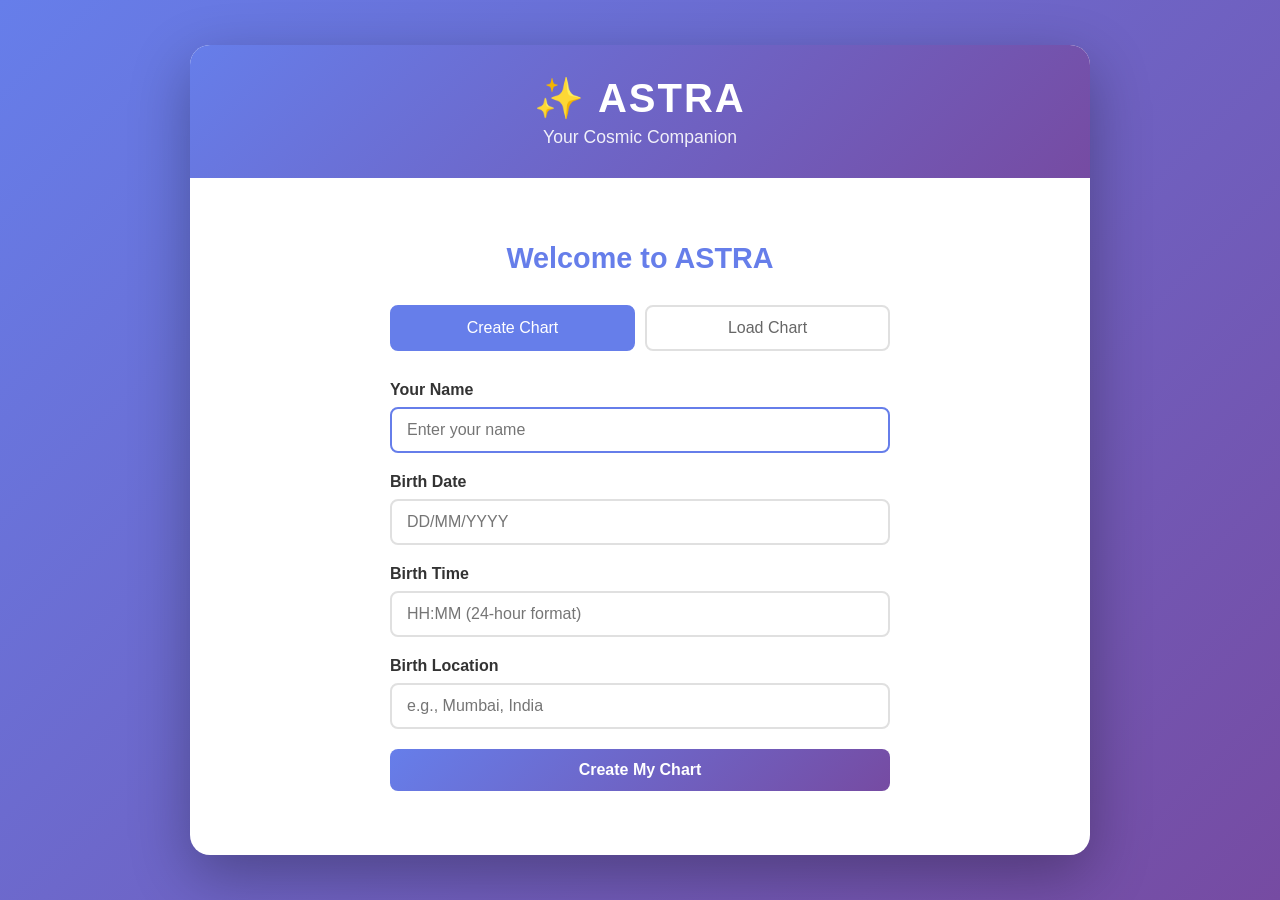
<file: static/index.html>
<!DOCTYPE html>
<html lang="en">
<head>
    <meta charset="UTF-8">
    <meta name="viewport" content="width=device-width, initial-scale=1.0">
    <title>ASTRA - AI Vedic Astrology</title>
    <link rel="stylesheet" href="/static/style.css">
</head>
<body>
    <div class="container">
        <header class="header">
            <h1>✨ ASTRA</h1>
            <p>Your Cosmic Companion</p>
        </header>

        <div id="loginPage" class="page active">
            <div class="login-container">
                <h2>Welcome to ASTRA</h2>
                
                <div class="tab-buttons">
                    <button class="tab-btn active" onclick="switchTab('create')">Create Chart</button>
                    <button class="tab-btn" onclick="switchTab('load')">Load Chart</button>
                </div>

                <!-- Create User -->
                <div id="createTab" class="tab-content active">
                    <form id="createForm" onsubmit="createUser(event)">
                        <div class="form-group">
                            <label>Your Name</label>
                            <input type="text" id="name" required placeholder="Enter your name">
                        </div>

                        <div class="form-group">
                            <label>Birth Date</label>
                            <input type="text" id="birthDate" required placeholder="DD/MM/YYYY">
                        </div>

                        <div class="form-group">
                            <label>Birth Time</label>
                            <input type="text" id="birthTime" required placeholder="HH:MM (24-hour format)">
                        </div>

                        <div class="form-group">
                            <label>Birth Location</label>
                            <input type="text" id="location" required placeholder="e.g., Mumbai, India">
                        </div>

                        <button type="submit" class="btn-primary">Create My Chart</button>
                    </form>
                </div>

                <!-- Load User -->
                <div id="loadTab" class="tab-content">
                    <div id="usersList" class="users-list"></div>
                    <p id="noUsers" style="text-align: center; color: #666;">No saved charts. Create one first!</p>
                </div>
            </div>
        </div>

        <!-- Chat Page -->
        <div id="chatPage" class="page">
            <div class="chat-header">
                <div class="user-info">
                    <h2 id="userName"></h2>
                    <p id="userLocation"></p>
                </div>
                <button class="btn-logout" onclick="logout()">← Back</button>
            </div>

            <div id="chatBox" class="chat-box">
                <div class="welcome-message">
                    <h3>Welcome! 🌙</h3>
                    <p>Ask me anything about your astrological journey</p>
                </div>
            </div>

            <div class="chat-input-container">
                <form onsubmit="sendMessage(event)">
                    <input 
                        type="text" 
                        id="messageInput" 
                        placeholder="Ask about love, career, health..." 
                        autocomplete="off"
                    >
                    <button type="submit" class="btn-send">Send</button>
                </form>
            </div>
        </div>
    </div>

    <script src="/static/script.js"></script>
</body>
</html>
</file>
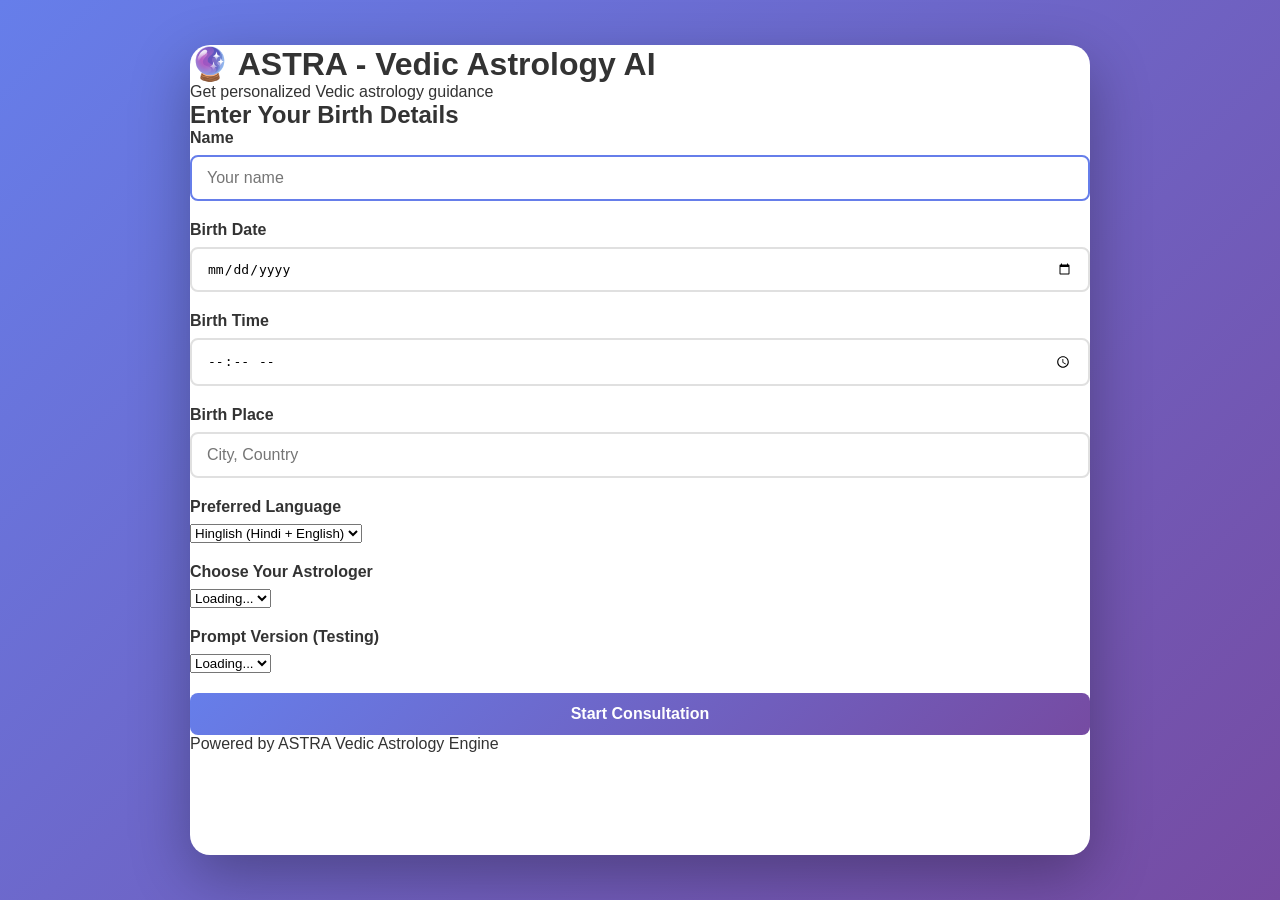
<file: render_deploy/static/index.html>
<!DOCTYPE html>
<html lang="en">
<head>
    <meta charset="UTF-8">
    <meta name="viewport" content="width=device-width, initial-scale=1.0">
    <title>ASTRA - Vedic Astrology AI</title>
    <link rel="stylesheet" href="/static/style.css">
</head>
<body>
    <div class="container">
        <header>
            <h1>🔮 ASTRA - Vedic Astrology AI</h1>
            <p class="subtitle">Get personalized Vedic astrology guidance</p>
        </header>

        <div class="main-content">
            <!-- Birth Details Form -->
            <div id="birthDetailsSection" class="card">
                <h2>Enter Your Birth Details</h2>
                <form id="birthDetailsForm">
                    <div class="form-group">
                        <label for="name">Name</label>
                        <input type="text" id="name" required placeholder="Your name">
                    </div>

                    <div class="form-row">
                        <div class="form-group">
                            <label for="birthDate">Birth Date</label>
                            <input type="date" id="birthDate" required>
                        </div>
                        <div class="form-group">
                            <label for="birthTime">Birth Time</label>
                            <input type="time" id="birthTime" required>
                        </div>
                    </div>

                    <div class="form-group">
                        <label for="birthPlace">Birth Place</label>
                        <input type="text" id="birthPlace" required placeholder="City, Country">
                    </div>

                    <div class="form-group">
                        <label for="language">Preferred Language</label>
                        <select id="language" required>
                            <option value="Hinglish">Hinglish (Hindi + English)</option>
                            <option value="English">English</option>
                            <option value="Hindi">हिंदी (Hindi)</option>
                            <option value="Tamil">தமிழ் (Tamil)</option>
                            <option value="Telugu">తెలుగు (Telugu)</option>
                            <option value="Kannada">ಕನ್ನಡ (Kannada)</option>
                            <option value="Malayalam">മലയാളം (Malayalam)</option>
                            <option value="Bengali">বাংলা (Bengali)</option>
                        </select>
                    </div>

                    <div class="form-group">
                        <label for="character">Choose Your Astrologer</label>
                        <select id="character" required>
                            <option value="">Loading...</option>
                        </select>
                    </div>

                    <div class="form-group">
                        <label for="promptVersion">Prompt Version (Testing)</label>
                        <select id="promptVersion" required>
                            <option value="">Loading...</option>
                        </select>
                        <small id="promptDescription" class="form-hint"></small>
                    </div>

                    <button type="submit" class="btn-primary">Start Consultation</button>
                </form>
            </div>

            <!-- Chat Interface -->
            <div id="chatSection" class="card" style="display: none;">
                <div class="chat-header">
                    <div>
                        <h2 id="astrologerName">Astrologer</h2>
                        <small id="promptVersionLabel" class="prompt-badge"></small>
                    </div>
                    <button id="resetBtn" class="btn-secondary">New Consultation</button>
                </div>

                <div id="chatMessages" class="chat-messages"></div>

                <div class="chat-input-container">
                    <input type="text" id="messageInput" placeholder="Ask your question..." disabled>
                    <button id="sendBtn" class="btn-primary" disabled>Send</button>
                </div>

                <div id="loadingIndicator" class="loading" style="display: none;">
                    <span>🔮 Consulting the stars...</span>
                </div>
            </div>
        </div>

        <footer>
            <p>Powered by ASTRA Vedic Astrology Engine</p>
        </footer>
    </div>

    <script src="/static/script.js"></script>
</body>
</html>
</file>
<file: static/style.css>
* {
    margin: 0;
    padding: 0;
    box-sizing: border-box;
}

body {
    font-family: 'Segoe UI', Tahoma, Geneva, Verdana, sans-serif;
    background: linear-gradient(135deg, #667eea 0%, #764ba2 100%);
    min-height: 100vh;
    display: flex;
    align-items: center;
    justify-content: center;
    color: #333;
}

.container {
    width: 100%;
    max-width: 900px;
    height: 100vh;
    max-height: 90vh;
    background: white;
    border-radius: 20px;
    box-shadow: 0 20px 60px rgba(0, 0, 0, 0.3);
    display: flex;
    flex-direction: column;
    overflow: hidden;
}

/* Header */
.header {
    background: linear-gradient(135deg, #667eea 0%, #764ba2 100%);
    color: white;
    padding: 30px;
    text-align: center;
    flex-shrink: 0;
}

.header h1 {
    font-size: 2.5em;
    margin-bottom: 5px;
    letter-spacing: 2px;
}

.header p {
    font-size: 1.1em;
    opacity: 0.9;
}

/* Pages */
.page {
    display: none;
    flex: 1;
    overflow-y: auto;
    padding: 30px;
}

.page.active {
    display: flex;
}

/* Login Page */
#loginPage {
    align-items: center;
    justify-content: center;
}

.login-container {
    width: 100%;
    max-width: 500px;
}

.login-container h2 {
    text-align: center;
    margin-bottom: 30px;
    color: #667eea;
    font-size: 1.8em;
}

/* Tabs */
.tab-buttons {
    display: flex;
    gap: 10px;
    margin-bottom: 30px;
}

.tab-btn {
    flex: 1;
    padding: 12px 20px;
    border: 2px solid #e0e0e0;
    background: white;
    border-radius: 8px;
    cursor: pointer;
    font-size: 1em;
    font-weight: 500;
    transition: all 0.3s ease;
    color: #666;
}

.tab-btn.active {
    background: #667eea;
    color: white;
    border-color: #667eea;
}

.tab-btn:hover:not(.active) {
    border-color: #667eea;
    color: #667eea;
}

.tab-content {
    display: none;
}

.tab-content.active {
    display: block;
}

/* Forms */
.form-group {
    margin-bottom: 20px;
}

.form-group label {
    display: block;
    margin-bottom: 8px;
    font-weight: 600;
    color: #333;
}

.form-group input {
    width: 100%;
    padding: 12px 15px;
    border: 2px solid #e0e0e0;
    border-radius: 8px;
    font-size: 1em;
    transition: border-color 0.3s ease;
}

.form-group input:focus {
    outline: none;
    border-color: #667eea;
}

/* Buttons */
.btn-primary, .btn-send {
    width: 100%;
    padding: 12px 20px;
    background: linear-gradient(135deg, #667eea 0%, #764ba2 100%);
    color: white;
    border: none;
    border-radius: 8px;
    font-size: 1em;
    font-weight: 600;
    cursor: pointer;
    transition: transform 0.2s ease, box-shadow 0.2s ease;
}

.btn-primary:hover, .btn-send:hover {
    transform: translateY(-2px);
    box-shadow: 0 10px 20px rgba(102, 126, 234, 0.3);
}

.btn-primary:active, .btn-send:active {
    transform: translateY(0);
}

/* Users List */
.users-list {
    display: flex;
    flex-direction: column;
    gap: 10px;
}

.user-card {
    padding: 15px;
    border: 2px solid #e0e0e0;
    border-radius: 8px;
    cursor: pointer;
    transition: all 0.3s ease;
    background: #f9f9f9;
}

.user-card:hover {
    border-color: #667eea;
    background: #f0f4ff;
}

.user-card h4 {
    color: #667eea;
    margin-bottom: 5px;
}

.user-card p {
    color: #666;
    font-size: 0.9em;
}

/* Chat Page */
#chatPage {
    flex-direction: column;
    padding: 0;
}

.chat-header {
    background: linear-gradient(135deg, #667eea 0%, #764ba2 100%);
    color: white;
    padding: 20px 30px;
    display: flex;
    justify-content: space-between;
    align-items: center;
    flex-shrink: 0;
}

.user-info h2 {
    font-size: 1.5em;
    margin-bottom: 3px;
}

.user-info p {
    opacity: 0.9;
    font-size: 0.9em;
}

.btn-logout {
    padding: 8px 15px;
    background: rgba(255, 255, 255, 0.2);
    color: white;
    border: 1px solid white;
    border-radius: 6px;
    cursor: pointer;
    font-weight: 500;
    transition: all 0.3s ease;
}

.btn-logout:hover {
    background: rgba(255, 255, 255, 0.3);
}

/* Chat Box */
.chat-box {
    flex: 1;
    overflow-y: auto;
    padding: 30px;
    background: #f9f9f9;
    display: flex;
    flex-direction: column;
    gap: 15px;
}

.welcome-message {
    text-align: center;
    margin: auto;
    color: #999;
}

.welcome-message h3 {
    color: #667eea;
    font-size: 1.5em;
    margin-bottom: 10px;
}

.message {
    display: flex;
    margin-bottom: 15px;
    animation: slideIn 0.3s ease;
}

@keyframes slideIn {
    from {
        opacity: 0;
        transform: translateY(10px);
    }
    to {
        opacity: 1;
        transform: translateY(0);
    }
}

.message.user {
    justify-content: flex-end;
}

.message.assistant {
    justify-content: flex-start;
}

.message-content {
    max-width: 70%;
    padding: 12px 16px;
    border-radius: 12px;
    word-wrap: break-word;
    line-height: 1.5;
}

.message.user .message-content {
    background: linear-gradient(135deg, #667eea 0%, #764ba2 100%);
    color: white;
}

.message.assistant .message-content {
    background: white;
    border: 2px solid #e0e0e0;
    color: #333;
}

/* Chat Input */
.chat-input-container {
    padding: 20px 30px;
    background: white;
    border-top: 2px solid #e0e0e0;
    flex-shrink: 0;
}

.chat-input-container form {
    display: flex;
    gap: 10px;
}

.chat-input-container input {
    flex: 1;
    padding: 12px 15px;
    border: 2px solid #e0e0e0;
    border-radius: 8px;
    font-size: 1em;
    transition: border-color 0.3s ease;
}

.chat-input-container input:focus {
    outline: none;
    border-color: #667eea;
}

.btn-send {
    width: auto;
    padding: 12px 30px;
    flex-shrink: 0;
}

/* Responsive */
@media (max-width: 768px) {
    .container {
        max-height: 100vh;
        border-radius: 0;
    }

    .header {
        padding: 20px;
    }

    .header h1 {
        font-size: 1.8em;
    }

    .page {
        padding: 20px;
    }

    .message-content {
        max-width: 85%;
    }

    .chat-header {
        flex-direction: column;
        gap: 10px;
        text-align: center;
    }

    .chat-header {
        align-items: flex-start;
    }

    .btn-logout {
        align-self: flex-end;
    }
}

/* Scrollbar Styling */
::-webkit-scrollbar {
    width: 8px;
}

::-webkit-scrollbar-track {
    background: #f1f1f1;
}

::-webkit-scrollbar-thumb {
    background: #888;
    border-radius: 4px;
}

::-webkit-scrollbar-thumb:hover {
    background: #555;
}
</file>
